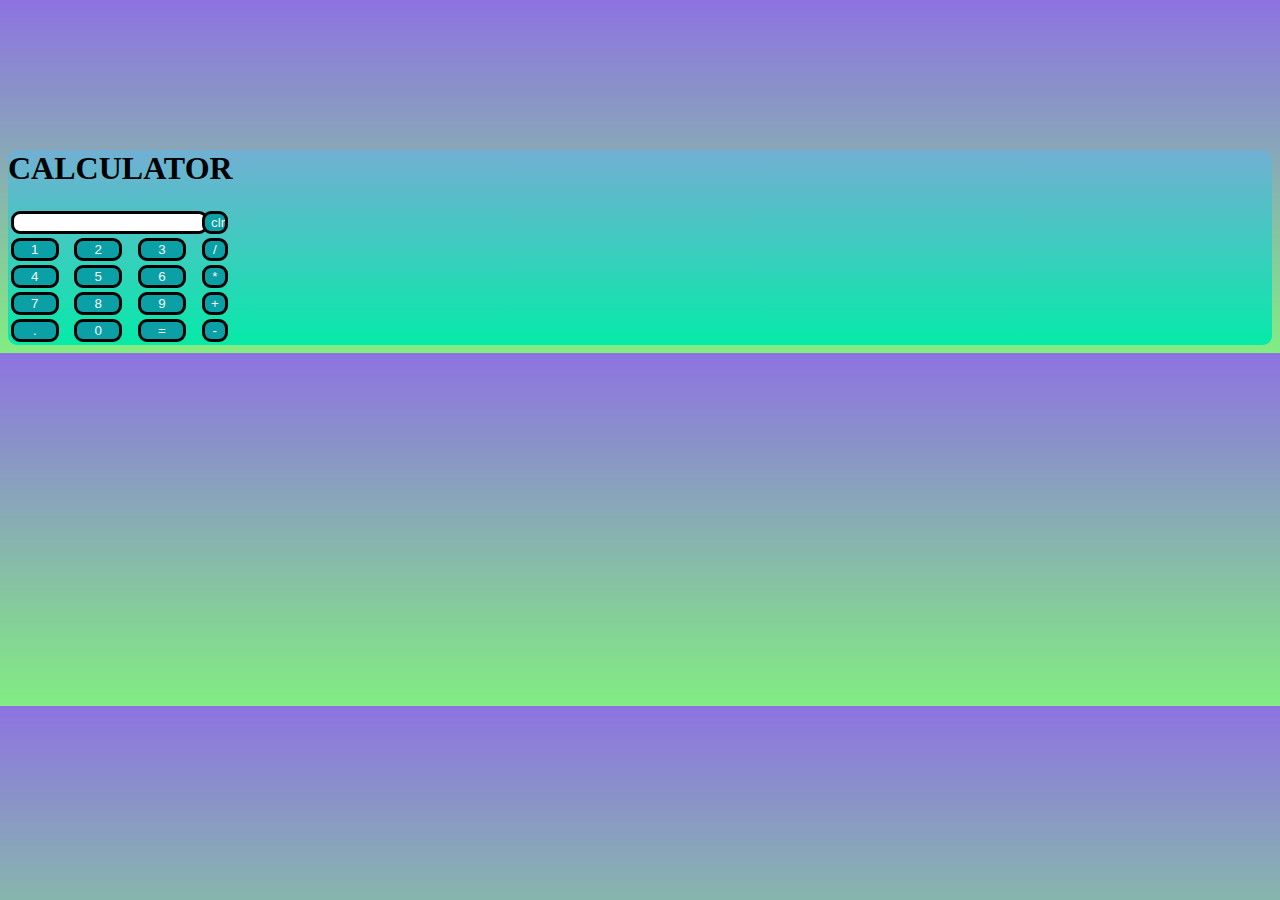
<file: calculator/index.html>
<!DOCTYPE html>
<html>

<head>
    <link href="https://cdn.jsdelivr.net/npm/bootstrap@5.3.0/dist/css/bootstrap.min.css" rel="stylesheet"
        integrity="sha384-9ndCyUaIbzAi2FUVXJi0CjmCapSmO7SnpJef0486qhLnuZ2cdeRhO02iuK6FUUVM" crossorigin="anonymous">
    <link rel="stylesheet" href="./style.css">
</head>

<body>
    <div class="container">
        <div class="row justify-content-center">
            <div class=" col-md-6 text-center <div class="shadow-lg p-3 mb-5 bg-white rounded">
                <h1 >CALCULATOR</h1>
                <table class="table">
                    <tr>
                        <td colspan="3"><input type="text" id="textarea"></td>
                        <td><input type="button" value="clr"  onclick="clr()"></td>
                    </tr>
                    <tr>
                        <td><input type="button" value="1" onclick="display('1')"></td>
                        <td><input type="button" value="2" onclick="display('2')"></td>
                        <td><input type="button" value="3" onclick="display('3')"></td>
                        <td><input type="button" value="/" onclick="display('/')"></td>
                        
                    </tr>
                    <tr>
                        
                        <td><input type="button" value="4" onclick="display('4')"></td>
                        <td><input type="button" value="5" onclick="display('5')"></td>
                        <td><input type="button" value="6" onclick="display('6')"></td>
                        <td><input type="button" value="*" onclick="display('*')"></td>
                        
                    </tr>
                    <tr>
                        <td><input type="button" value="7" onclick="display('7')"></td>
                        <td><input type="button" value="8" onclick="display('8')"></td>
                        <td><input type="button" value="9" onclick="display('9')"></td>
                        <td><input type="button" value="+" onclick="display('+')"></td>
                    </tr>
                    <tr>
                        <td><input type="button" value="." onclick="display('.')"></td>
                        <td><input type="button" value="0" onclick="display('0')"></td>
                        <td><input type="button" value="=" onclick="calculate()"></td>
                        <td><input type="button" value="-" onclick="display('-')"></td>
                    </tr>
                </table>


            </div>
        </div>
    </div>
</body>

</html>
<script src="./index.js"></script>
</file>
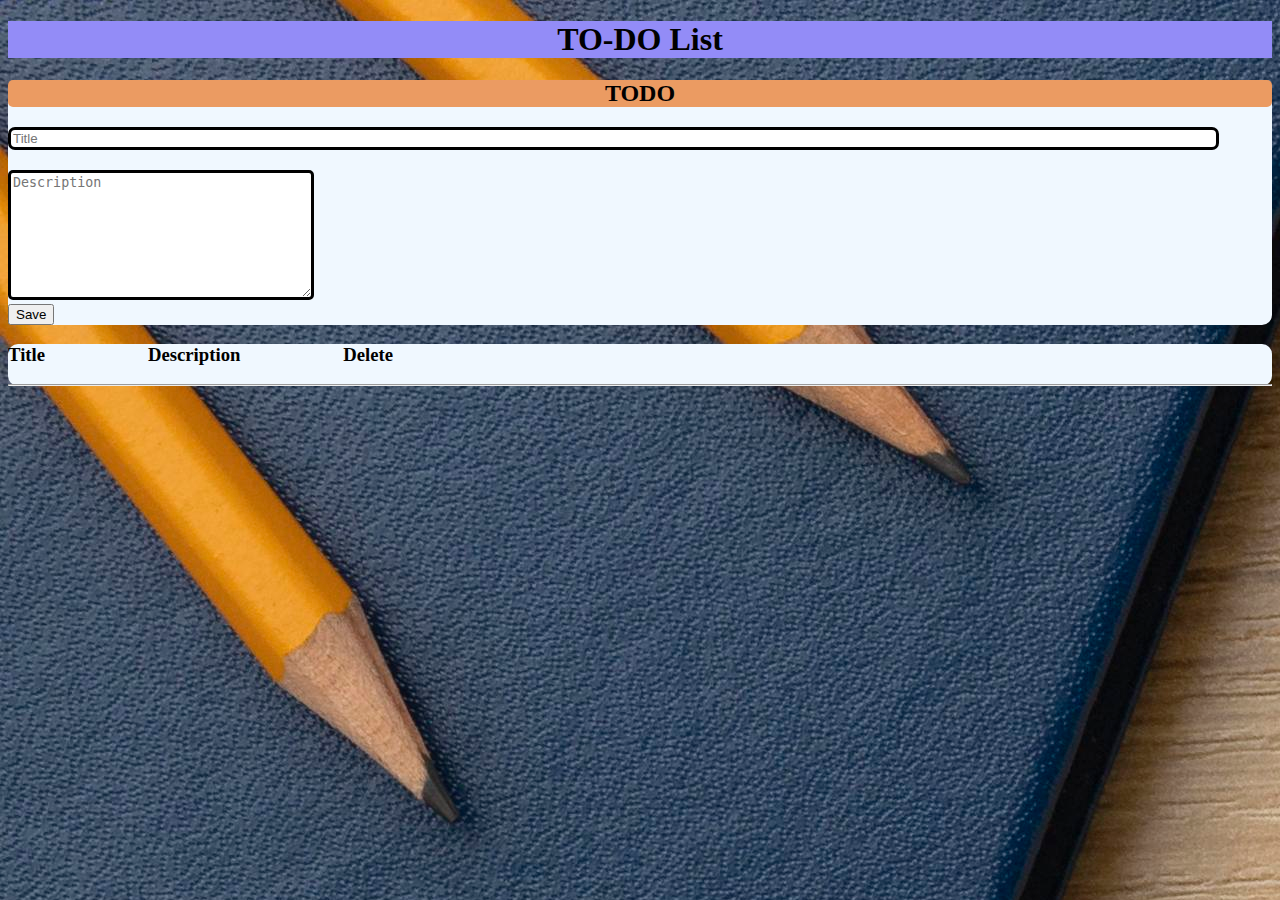
<file: TODO/index.html>
<!DOCTYPE html>
<html>

<head>
    <title>TODO</title>
    <link rel="stylesheet" href="./style.css">
    <link href="https://cdn.jsdelivr.net/npm/bootstrap@5.3.0/dist/css/bootstrap.min.css" rel="stylesheet"
        integrity="sha384-9ndCyUaIbzAi2FUVXJi0CjmCapSmO7SnpJef0486qhLnuZ2cdeRhO02iuK6FUUVM" crossorigin="anonymous">
    <link rel="stylesheet" href="https://cdnjs.cloudflare.com/ajax/libs/font-awesome/6.4.0/css/all.min.css"
        integrity="sha512-iecdLmaskl7CVkqkXNQ/ZH/XLlvWZOJyj7Yy7tcenmpD1ypASozpmT/E0iPtmFIB46ZmdtAc9eNBvH0H/ZpiBw=="
        crossorigin="anonymous" referrerpolicy="no-referrer" />
</head>

<body>
    <h1>TO-DO List</h1>
    <div class="container">
        <div class="row">
            <div class="col-md-3 shadow-lg p-3 mb-5 bg-white rounded">
                <h2>TODO </h2>
                <input type="text" class="form-control" id="Title" placeholder="Title">
                <textarea name="paragraph_text" id="Description" cols="35" rows="8"
                    placeholder="Description"></textarea>

                <br>
                <button class="btn btn-success" onclick="addtolist()">Save</button>



            </div>
        </div>
    </div>
        <div class="col-md-7 shadow-lg p-3 mb-5 bg-white rounded justify-content-right"  id="mytodo">
            <h3>Title &emsp;&emsp;&emsp;&emsp;&emsp; Description &emsp;&emsp;&emsp;&emsp;&emsp; Delete</h1>
                <hr>
                




        </div>

</body>

</html>
<script src="./index.js"></script>
</file>
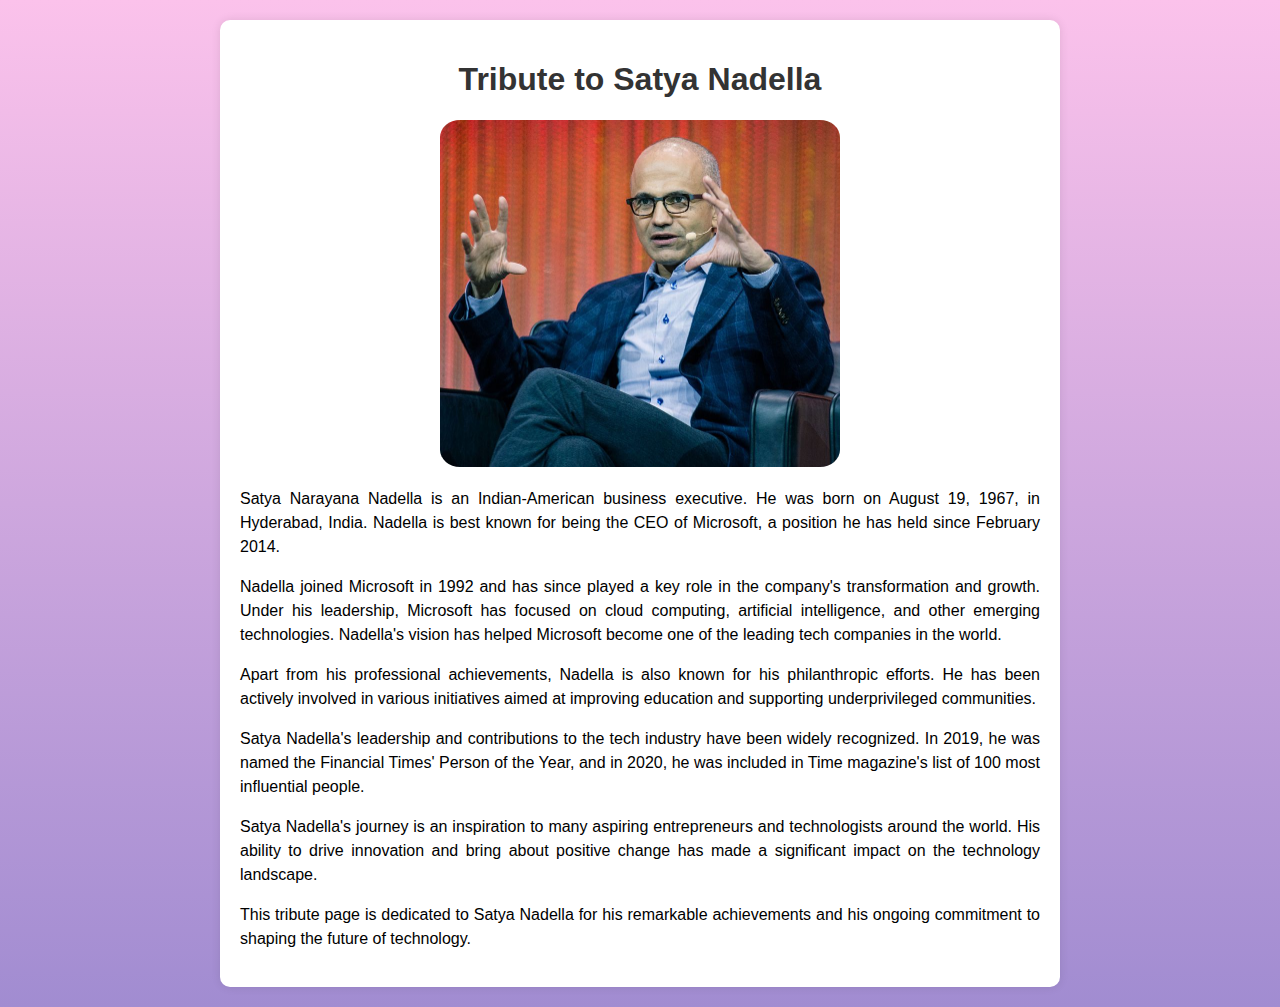
<file: tributepage/Tribute_page.html>
<!DOCTYPE html>
<html lang="en">
<head>
    <meta charset="UTF-8">
    <meta name="viewport" content="width=device-width, initial-scale=1.0">
    <title>Tribute to Satya Nadella</title>
    <style>
        body {
            font-family: 'Lucida Sans', 'Lucida Sans Regular', 'Lucida Grande', 'Lucida Sans Unicode', Geneva, Verdana, sans-serif;
            background-image: linear-gradient(to top, #a18cd1 0%, #fbc2eb 100%);
            margin: 0;
            padding: 0;
        }
        
        .container {
            max-width: 800px;
            margin: 20px auto;
            padding: 20px;
            background-color: #ffffff;
            box-shadow: 0 0 10px rgba(0, 0, 0, 0.1);
        }
        
        h1 {
            text-align: center;
            color: #333333;
        }
        
        p {
            text-align: justify;
            line-height: 1.5;
        }
        
        img {
            display: block;
            max-width: 50%;
            height: auto;
            margin: 20px auto;
        }
        .container{
            border-radius: 10px;
        }
        img {
  border-radius: 5%;
}
    </style>
</head>
<body>
    <div class="container">
        <h1>Tribute to Satya Nadella</h1>
        <img src="satya_nadella.jpg" alt="Satya Nadella">
        
        <p>
            Satya Narayana Nadella is an Indian-American business executive. He was born on August 19, 1967, in Hyderabad, India. Nadella is best known for being the CEO of Microsoft, a position he has held since February 2014.
        </p>
        
        <p>
            Nadella joined Microsoft in 1992 and has since played a key role in the company's transformation and growth. Under his leadership, Microsoft has focused on cloud computing, artificial intelligence, and other emerging technologies. Nadella's vision has helped Microsoft become one of the leading tech companies in the world.
        </p>
        
        <p>
            Apart from his professional achievements, Nadella is also known for his philanthropic efforts. He has been actively involved in various initiatives aimed at improving education and supporting underprivileged communities.
        </p>
        
        <p>
            Satya Nadella's leadership and contributions to the tech industry have been widely recognized. In 2019, he was named the Financial Times' Person of the Year, and in 2020, he was included in Time magazine's list of 100 most influential people.
        </p>
        
        <p>
            Satya Nadella's journey is an inspiration to many aspiring entrepreneurs and technologists around the world. His ability to drive innovation and bring about positive change has made a significant impact on the technology landscape.
        </p>
        
        <p>
            This tribute page is dedicated to Satya Nadella for his remarkable achievements and his ongoing commitment to shaping the future of technology.
        </p>
    </div>
</body>
</html>
</file>
<file: calculator/style.css>
body {
    background-image: linear-gradient(to top, #82ed82 0%, #8d73e1 100%);
}
.col-md-6{
    margin-top:150px !important;
    background-image: linear-gradient(to top, #06eaa9 0%, #72afd3 100%);
    border-radius: 9px;
}
input[type=button] {
    width: 80%;
    background-color: rgb(10, 160, 165);
    color: whitesmoke;
    border: 3px solid black !important;
    border-radius: 9px;
}
input[type=text] {
    width: 100%;
    border: 3px solid black !important;
    border-radius: 9px;
}
</file>
<file: TODO/style.css>
h1 {
    background-color: #938cf7;
    text-align: center;
  }

  body {
   
    align-items: left !important;
   
   background-image: url(background.jpg);
  }
  .col-md-3 {
    background-color: aliceblue;
    border-radius: 10px;
    margin-top: 10px !important;
  }
  input {
    display: inline !important;
    width :95% !important;
    border-radius: 7px !important;
    border: 3px solid black !important;
  }
  textarea {
    margin-top: 20px !important;
    border: 3px solid black !important;
    border-radius: 5px !important;
  }
  h2 {
    background-color: #eb9b62;
    text-align: center;
    border-radius: 5px !important;
  }
  .col-md-7 {
    background-color: aliceblue;
    border-radius: 10px;
    margin-top: 10px !important;
    justify-content: right !important;
  }
  i{
    color: red ;
  }
  li {
    text-align: center ;
  }
</file>
